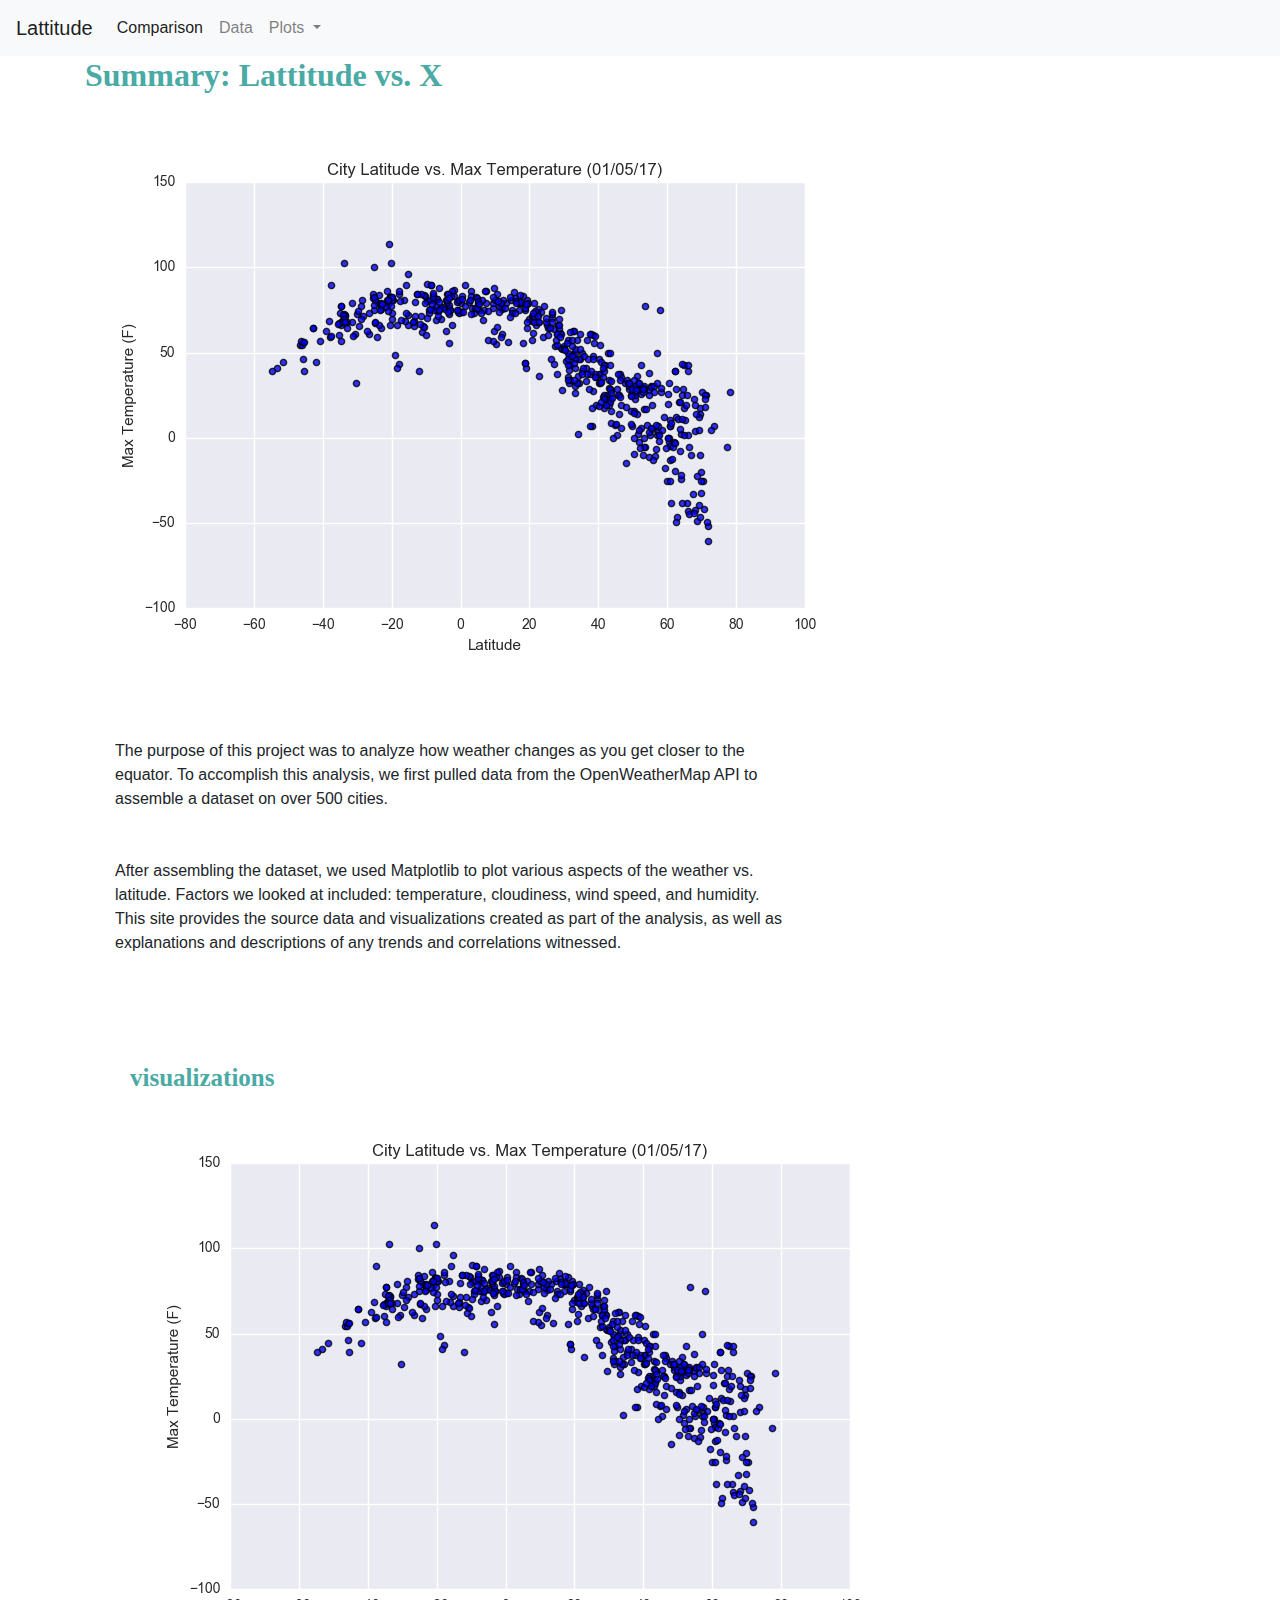
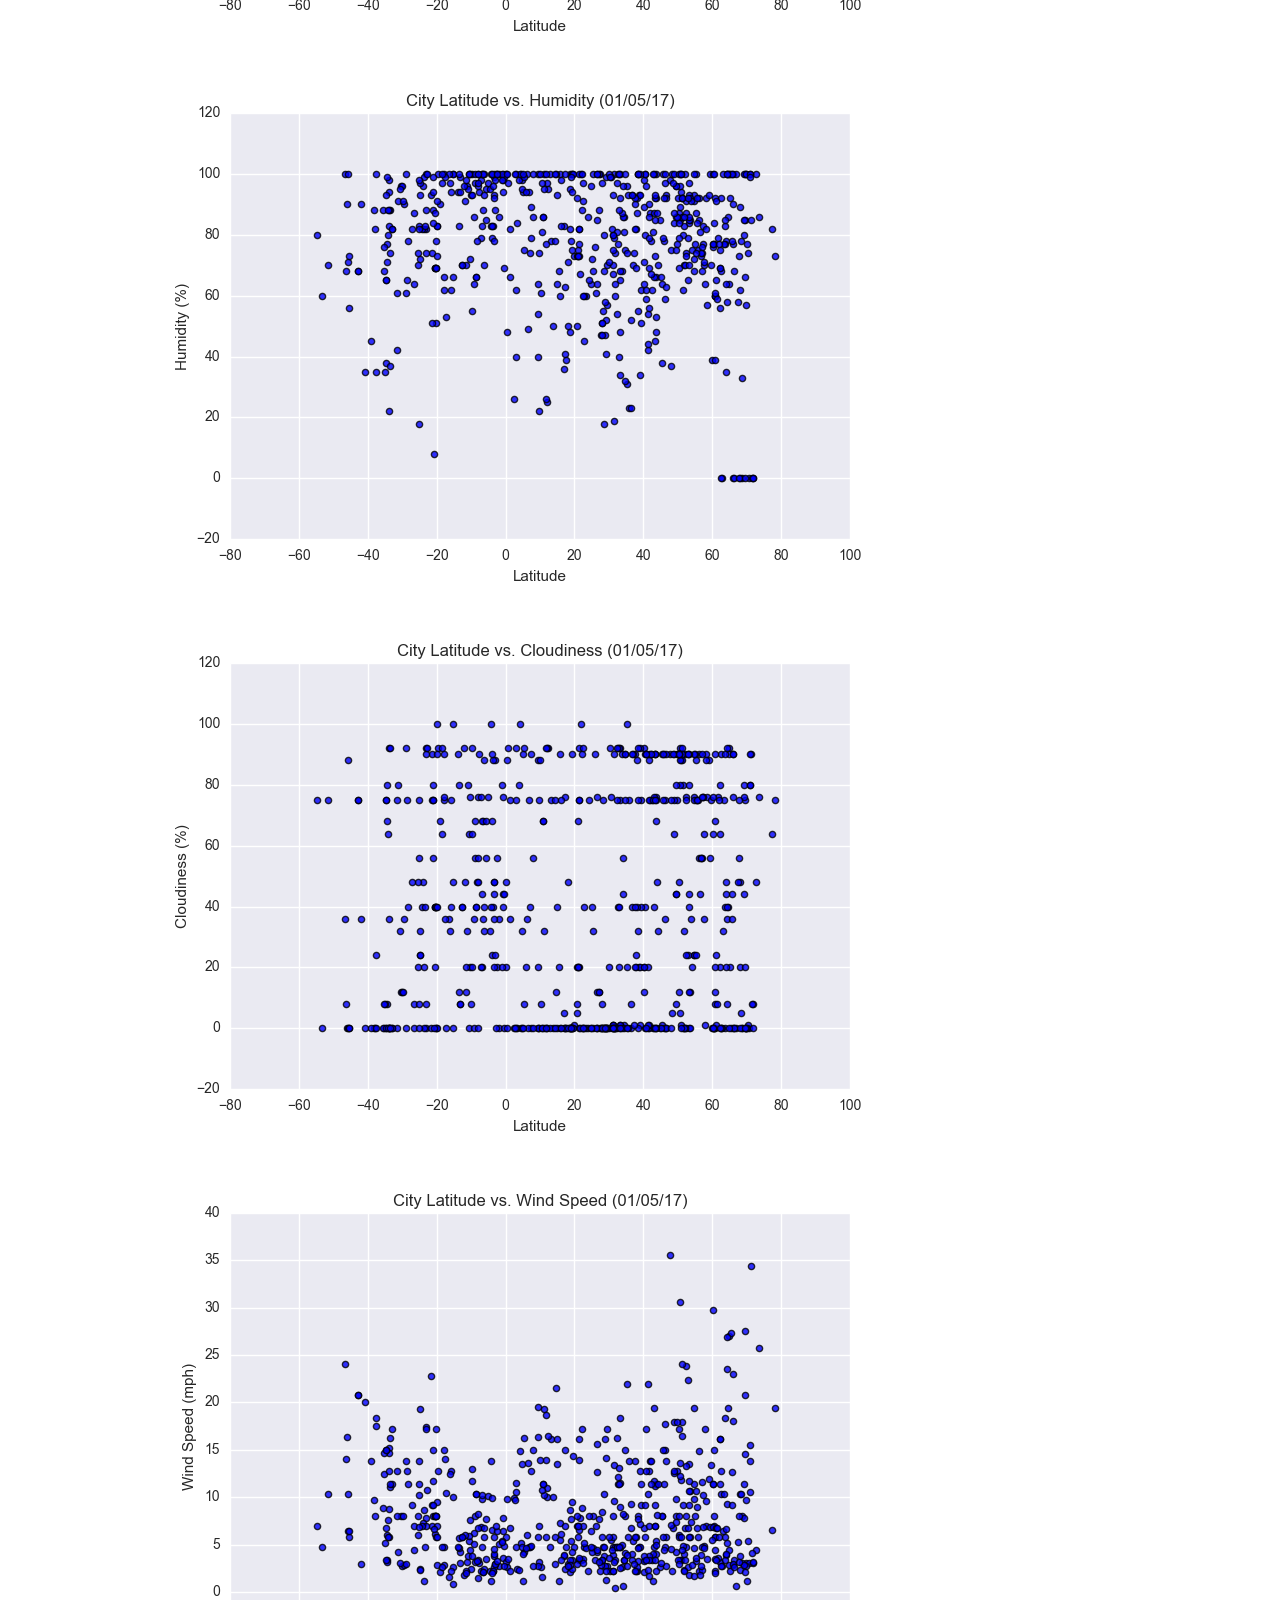
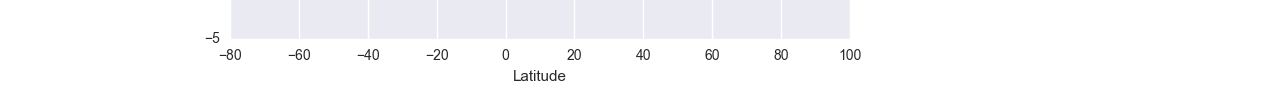
<file: index.html>
<!DOCTYPE html>
<html lang="en-us">

<head>

  <meta charset="UTF-8">
  <title>Lattitude</title>

  <!-- Bootstrap CDN -->
  <link rel="stylesheet" href="https://stackpath.bootstrapcdn.com/bootstrap/4.3.1/css/bootstrap.min.css" integrity="sha384-ggOyR0iXCbMQv3Xipma34MD+dH/1fQ784/j6cY/iJTQUOhcWr7x9JvoRxT2MZw1T" crossorigin="anonymous">
  <link rel="stylesheet" href="Resources/assests/css/style.css">

</head>

<body>
    
  <nav class="navbar navbar-expand-lg navbar-light bg-light">
    <a class="navbar-brand" href="#">Lattitude</a>
    <button class="navbar-toggler" type="button" data-toggle="collapse" data-target="#navbarSupportedContent" aria-controls="navbarSupportedContent" aria-expanded="false" aria-label="Toggle navigation">
      <span class="navbar-toggler-icon"></span>
    </button>

    <div class="collapse navbar-collapse" id="navbarSupportedContent">
      <ul class="navbar-nav mr-auto">
        <li class="nav-item active">
          <a class="nav-link" href="comparisons.html">Comparison <span class="sr-only">(current)</span></a>
        </li>
        <li class="nav-item">
          <a class="nav-link" href="data.html">Data</a>
        </li>
        <li class="nav-item dropdown">
          <a class="nav-link dropdown-toggle" href="#" id="navbarDropdown" role="button" data-toggle="dropdown" aria-haspopup="true" aria-expanded="false">
            Plots
          </a>
          <div class="dropdown-menu" aria-labelledby="navbarDropdown">
            <a class="dropdown-item" href="visualizations/temp.html">Max Temperature</a>
            <a class="dropdown-item" href="visualizations/cloudiness.html">Cloudiness</a>
            <a class="dropdown-item" href="visualizations/humidity.html">Humidity</a>
            <a class="dropdown-item" href="visualizations/wind.html">Wind Speed</a>
          </div>
      </ul>
    </div>
  </nav>






  
  <div class="container">

    
    <section class="row">
      <div class="col-md-8">
        <h1 class="header">Summary: Lattitude vs. X</h1>
        <img src="Resources/assests/images/Fig1.png">
        <p class="p">The purpose of this project was to analyze how weather changes as you get closer to the equator. 
          To accomplish this analysis, we first pulled data from the OpenWeatherMap API to assemble a dataset on over 
          500 cities.<br><br><br>
          After assembling the dataset, we used Matplotlib to plot various aspects of the weather vs. latitude. Factors we looked at included: temperature, cloudiness, wind speed, and humidity. This site provides the source data and visualizations created as part of the analysis, as well as explanations and descriptions of any trends and correlations witnessed.</p>
      </div>
      </section>
      
      <div class="col-md-4">
        <section id="img-nav">
          <div class="images">
              <h2 class="header2"> visualizations</h2>
              <a href="visualizations/temp.html"><img src="Resources/assests/images/Fig1.png"><a class ="image"></a>
              <a href="visualizations/humidity.html"><img src="Resources/assests/images/Fig2.png"><a class="image"> </a>
              <a href="visualizations/cloudiness.html"><img src="Resources/assests/images/Fig3.png"><a class="image"></a>
              <a href="visualizations/wind.html"><img src="Resources/assests/images/Fig4.png"><a class="image"></a>
          </div>
        </section>
  
    </div>
    </div>
</file>
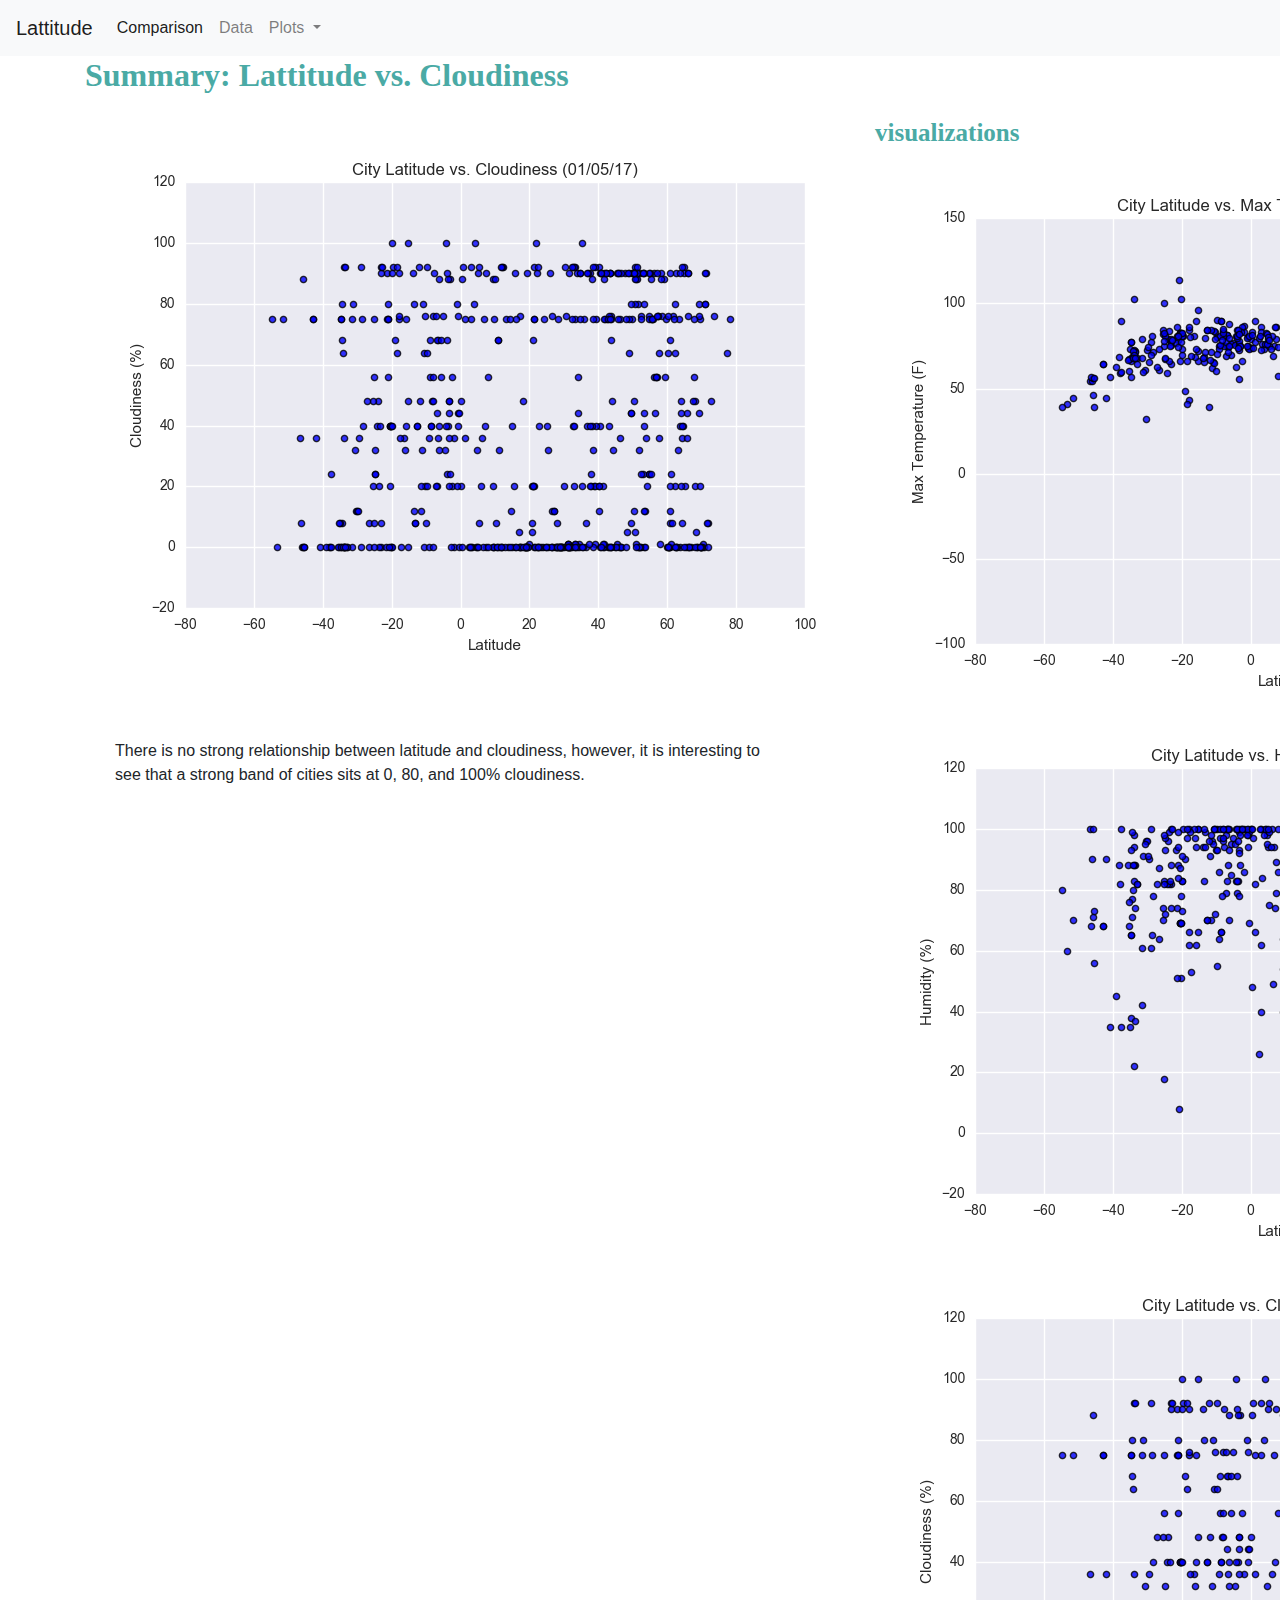
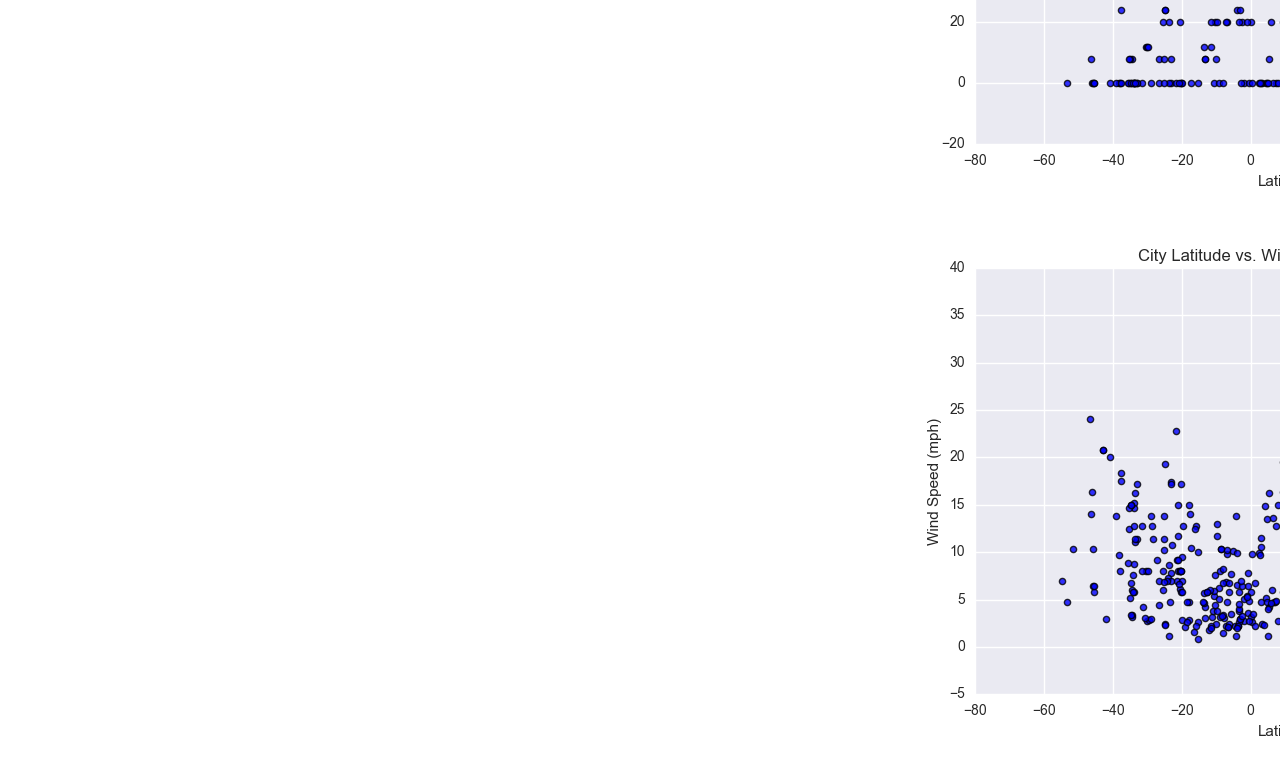
<file: visualizations/cloudiness.html>
<!DOCTYPE html>
<html lang="en-us">

<head>

  <meta charset="UTF-8">
  <title>Lattitude</title>

  <!-- Bootstrap CDN -->
  <link rel="stylesheet" href="https://stackpath.bootstrapcdn.com/bootstrap/4.3.1/css/bootstrap.min.css" integrity="sha384-ggOyR0iXCbMQv3Xipma34MD+dH/1fQ784/j6cY/iJTQUOhcWr7x9JvoRxT2MZw1T" crossorigin="anonymous">
  <link rel="stylesheet" href="../Resources/assests/css/style.css">
</head>

<body>
    
  <nav class="navbar navbar-expand-lg navbar-light bg-light">
    <a class="navbar-brand" href="../index.html">Lattitude</a>
    <button class="navbar-toggler" type="button" data-toggle="collapse" data-target="#navbarSupportedContent" aria-controls="navbarSupportedContent" aria-expanded="false" aria-label="Toggle navigation">
      <span class="navbar-toggler-icon"></span>
    </button>

    <div class="collapse navbar-collapse" id="navbarSupportedContent">
      <ul class="navbar-nav mr-auto">
        <li class="nav-item active">
          <a class="nav-link" href="../comparisons.html">Comparison <span class="sr-only">(current)</span></a>
        </li>
        <li class="nav-item">
          <a class="nav-link" href="../data.html">Data</a>
        </li>
        <li class="nav-item dropdown">
          <a class="nav-link dropdown-toggle" href="#" id="navbarDropdown" role="button" data-toggle="dropdown" aria-haspopup="true" aria-expanded="false">
            Plots
          </a>
          <div class="dropdown-menu" aria-labelledby="navbarDropdown">
            <a class="dropdown-item" href="temp.html">Max Temperature</a>
            <a class="dropdown-item" href="cloudiness.html">Cloudiness</a>
            <a class="dropdown-item" href="visualizations/humidity.html">Humidity</a>
            <a class="dropdown-item" href="wind.html">Wind Speed</a>
          </div>
      </ul>
    </div>
  </nav>






 
  <div class="container">

   
    <section class="row">
      <div class="col-md-8">
        <h1 class="header">Summary: Lattitude vs. Cloudiness</h1>
        <img src="../Resources/assests/images/Fig3.png">
        <p class="p">There is no strong relationship between latitude and cloudiness, however, 
            it is interesting to see that a strong band of cities sits at 0, 80, and 100% cloudiness.</p>
      </div>
      
      <div class="col-md-4">
          <section id="img-nav">
            <div class="images">
                <h2 class="header2"> visualizations</h2>
                <a href=temp.html><img src="../Resources/assests/images/Fig1.png"><a class ="image"></a>
                <a href=humidity.html><img src="../Resources/assests/images/Fig2.png"><a class="image"> </a>
                <a href=cloudiness.html><img src="../Resources/assests/images/Fig3.png"><a class="image"></a>
                <a href=wind.html><img src="../Resources/assests/images/Fig4.png"><a class="image"></a>
            </div>
          </section>
    
      </div>
    </div>
</file>
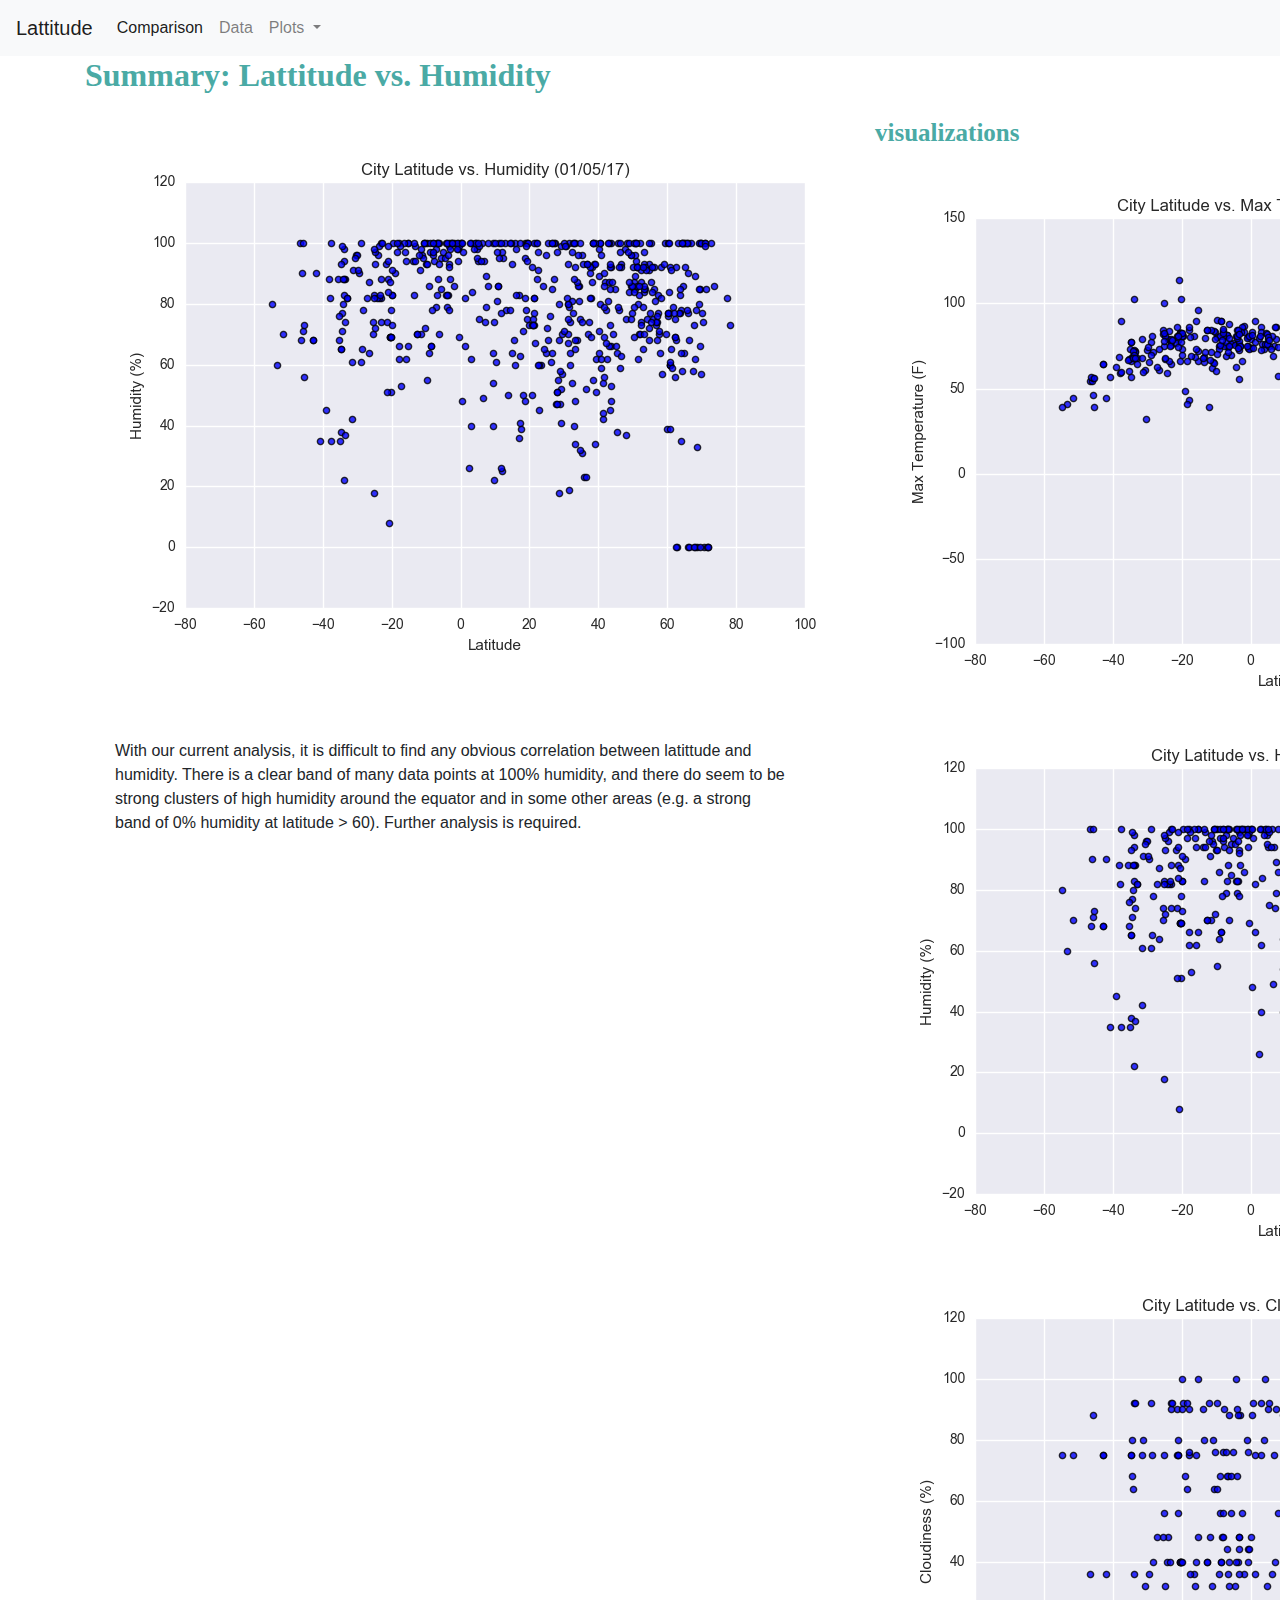
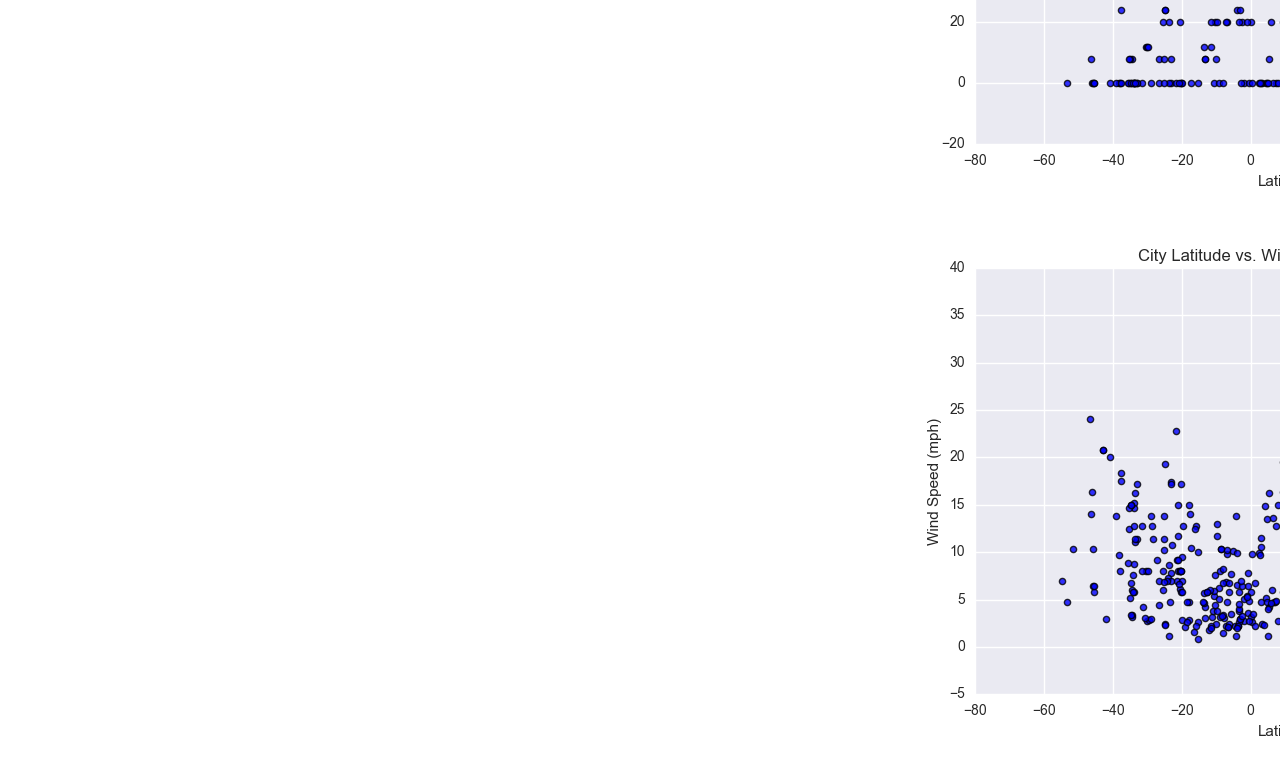
<file: visualizations/humidity.html>
<!DOCTYPE html>
<html lang="en-us">

<head>

  <meta charset="UTF-8">
  <title>Lattitude</title>

  <!-- Bootstrap CDN -->
  <link rel="stylesheet" href="https://stackpath.bootstrapcdn.com/bootstrap/4.3.1/css/bootstrap.min.css" integrity="sha384-ggOyR0iXCbMQv3Xipma34MD+dH/1fQ784/j6cY/iJTQUOhcWr7x9JvoRxT2MZw1T" crossorigin="anonymous">
  <link rel="stylesheet" href="../Resources/assests/css/style.css">
</head>

<body>
    
  <nav class="navbar navbar-expand-lg navbar-light bg-light">
    <a class="navbar-brand" href="../index.html">Lattitude</a>
    <button class="navbar-toggler" type="button" data-toggle="collapse" data-target="#navbarSupportedContent" aria-controls="navbarSupportedContent" aria-expanded="false" aria-label="Toggle navigation">
      <span class="navbar-toggler-icon"></span>
    </button>

    <div class="collapse navbar-collapse" id="navbarSupportedContent">
      <ul class="navbar-nav mr-auto">
        <li class="nav-item active">
          <a class="nav-link" href="../comparisons.html">Comparison <span class="sr-only">(current)</span></a>
        </li>
        <li class="nav-item">
          <a class="nav-link" href="../data.html">Data</a>
        </li>
        <li class="nav-item dropdown">
          <a class="nav-link dropdown-toggle" href="#" id="navbarDropdown" role="button" data-toggle="dropdown" aria-haspopup="true" aria-expanded="false">
            Plots
          </a>
          <div class="dropdown-menu" aria-labelledby="navbarDropdown">
            <a class="dropdown-item" href="temp.html">Max Temperature</a>
            <a class="dropdown-item" href="cloudiness.html">Cloudiness</a>
            <a class="dropdown-item" href="visualizations/humidity.html">Humidity</a>
            <a class="dropdown-item" href="wind.html">Wind Speed</a>
          </div>
      </ul>
    </div>
  </nav>






  
  <div class="container">

    
    <section class="row">
      <div class="col-md-8">
        <h1 class="header">Summary: Lattitude vs. Humidity</h1>
        <img src="../Resources/assests/images/Fig2.png">
        <p class="p">With our current analysis, it is difficult to find any obvious correlation between latittude and humidity. 
            There is a clear band of many data points at 100% humidity, and there do seem to be strong clusters of high humidity 
            around the equator and in some other areas (e.g. a strong band of 0% humidity at latitude > 60). 
            Further analysis is required.</p>
      </div>
      
      <div class="col-md-4">
        <section id="img-nav">
          <div class="images">
              <h2 class="header2"> visualizations</h2>
              <a href=temp.html><img src="../Resources/assests/images/Fig1.png"><a class ="image"></a>
              <a href=humidity.html><img src="../Resources/assests/images/Fig2.png"><a class="image"> </a>
              <a href=cloudiness.html><img src="../Resources/assests/images/Fig3.png"><a class="image"></a>
              <a href=wind.html><img src="../Resources/assests/images/Fig4.png"><a class="image"></a>
          </div>
        </section>
  
    </div>
    </div>
</file>
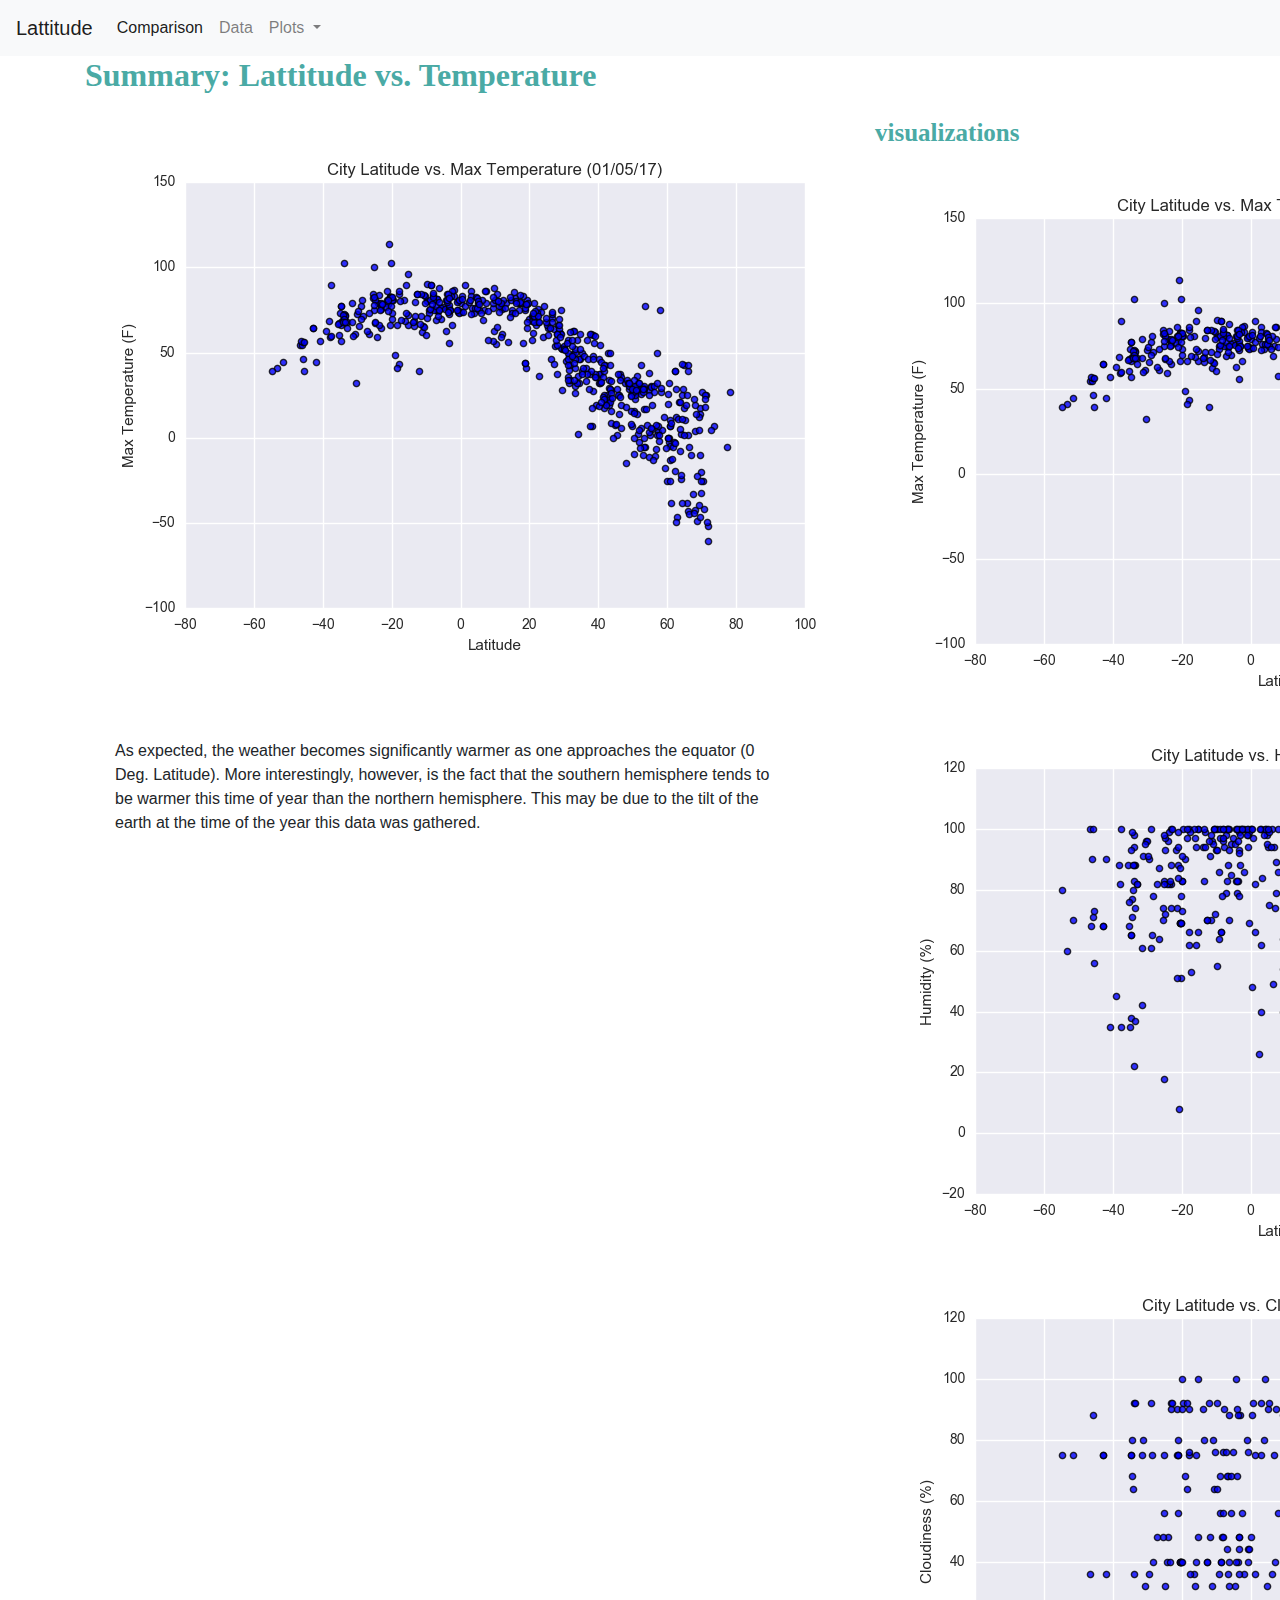
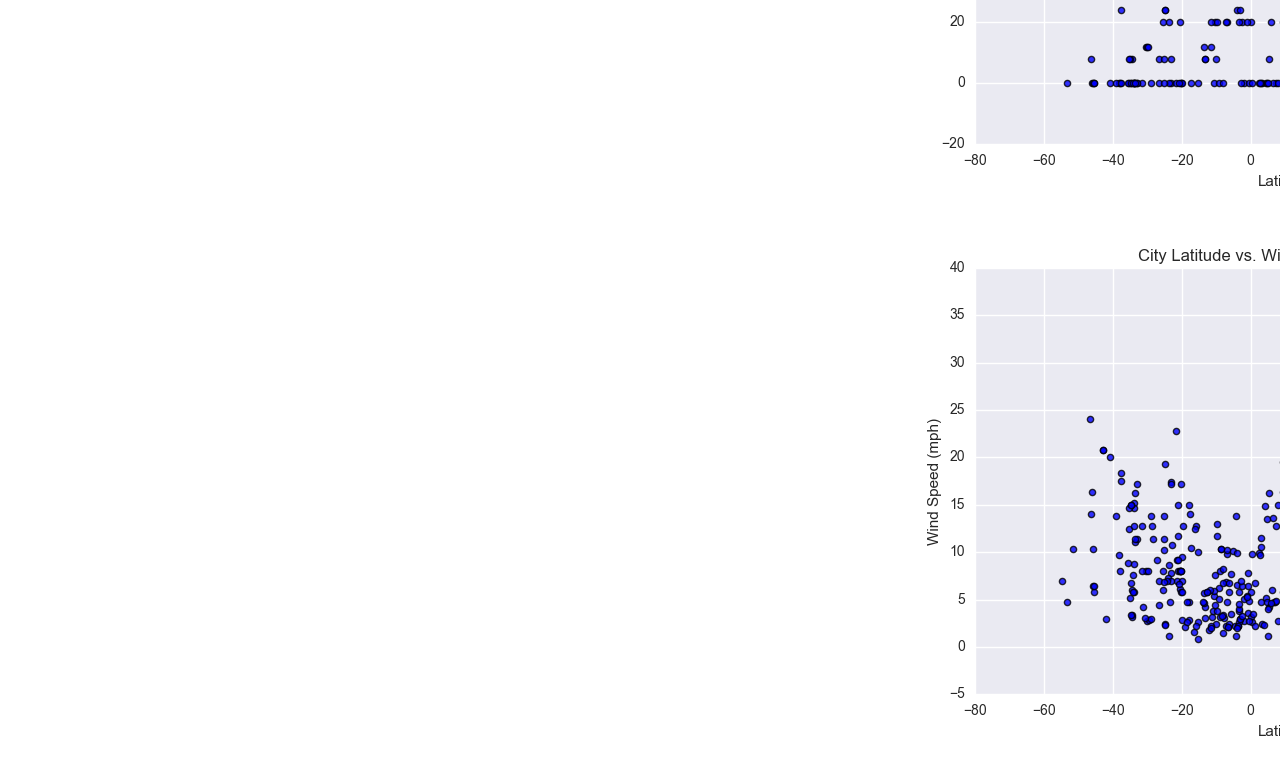
<file: visualizations/temp.html>
<!DOCTYPE html>
<html lang="en-us">

<head>

  <meta charset="UTF-8">
  <title>Lattitude</title>

  <!-- Bootstrap CDN -->
  <link rel="stylesheet" href="https://stackpath.bootstrapcdn.com/bootstrap/4.3.1/css/bootstrap.min.css" integrity="sha384-ggOyR0iXCbMQv3Xipma34MD+dH/1fQ784/j6cY/iJTQUOhcWr7x9JvoRxT2MZw1T" crossorigin="anonymous">
  <link rel="stylesheet" href="../Resources/assests/css/style.css">
</head>

<body>
    
  <nav class="navbar navbar-expand-lg navbar-light bg-light">
    <a class="navbar-brand" href="../index.html">Lattitude</a>
    <button class="navbar-toggler" type="button" data-toggle="collapse" data-target="#navbarSupportedContent" aria-controls="navbarSupportedContent" aria-expanded="false" aria-label="Toggle navigation">
      <span class="navbar-toggler-icon"></span>
    </button>

    <div class="collapse navbar-collapse" id="navbarSupportedContent">
      <ul class="navbar-nav mr-auto">
        <li class="nav-item active">
          <a class="nav-link" href="../comparisons.html">Comparison <span class="sr-only">(current)</span></a>
        </li>
        <li class="nav-item">
          <a class="nav-link" href="../data.html">Data</a>
        </li>
        <li class="nav-item dropdown">
          <a class="nav-link dropdown-toggle" href="#" id="navbarDropdown" role="button" data-toggle="dropdown" aria-haspopup="true" aria-expanded="false">
            Plots
          </a>
          <div class="dropdown-menu" aria-labelledby="navbarDropdown">
            <a class="dropdown-item" href="temp.html">Max Temperature</a>
            <a class="dropdown-item" href="cloudiness.html">Cloudiness</a>
            <a class="dropdown-item" href="visualizations/humidity.html">Humidity</a>
            <a class="dropdown-item" href="wind.html">Wind Speed</a>
          </div>
      </ul>
    </div>
  </nav>






  
  <div class="container">

    
    <section class="row">
      <div class="col-md-8">
        <h1 class="header">Summary: Lattitude vs. Temperature</h1>
        <img src="../Resources/assests/images/Fig1.png">
        <p class="p">As expected, the weather becomes significantly warmer as one approaches the equator (0 Deg. Latitude). 
            More interestingly, however, is the fact that the southern hemisphere tends to be warmer this time of year than 
            the northern hemisphere. This may be due to the tilt of the earth at the time of the year this data was 
            gathered.</p>
      </div>
      
      <div class="col-md-4">
        <section id="img-nav">
          <div class="images">
              <h2 class="header2"> visualizations</h2>
              <a href=temp.html><img src="../Resources/assests/images/Fig1.png"><a class ="image"></a>
              <a href=humidity.html><img src="../Resources/assests/images/Fig2.png"><a class="image"> </a>
              <a href=cloudiness.html><img src="../Resources/assests/images/Fig3.png"><a class="image"></a>
              <a href=wind.html><img src="../Resources/assests/images/Fig4.png"><a class="image"></a>
          </div>
        </section>
  
    </div>
    </div>
</file>
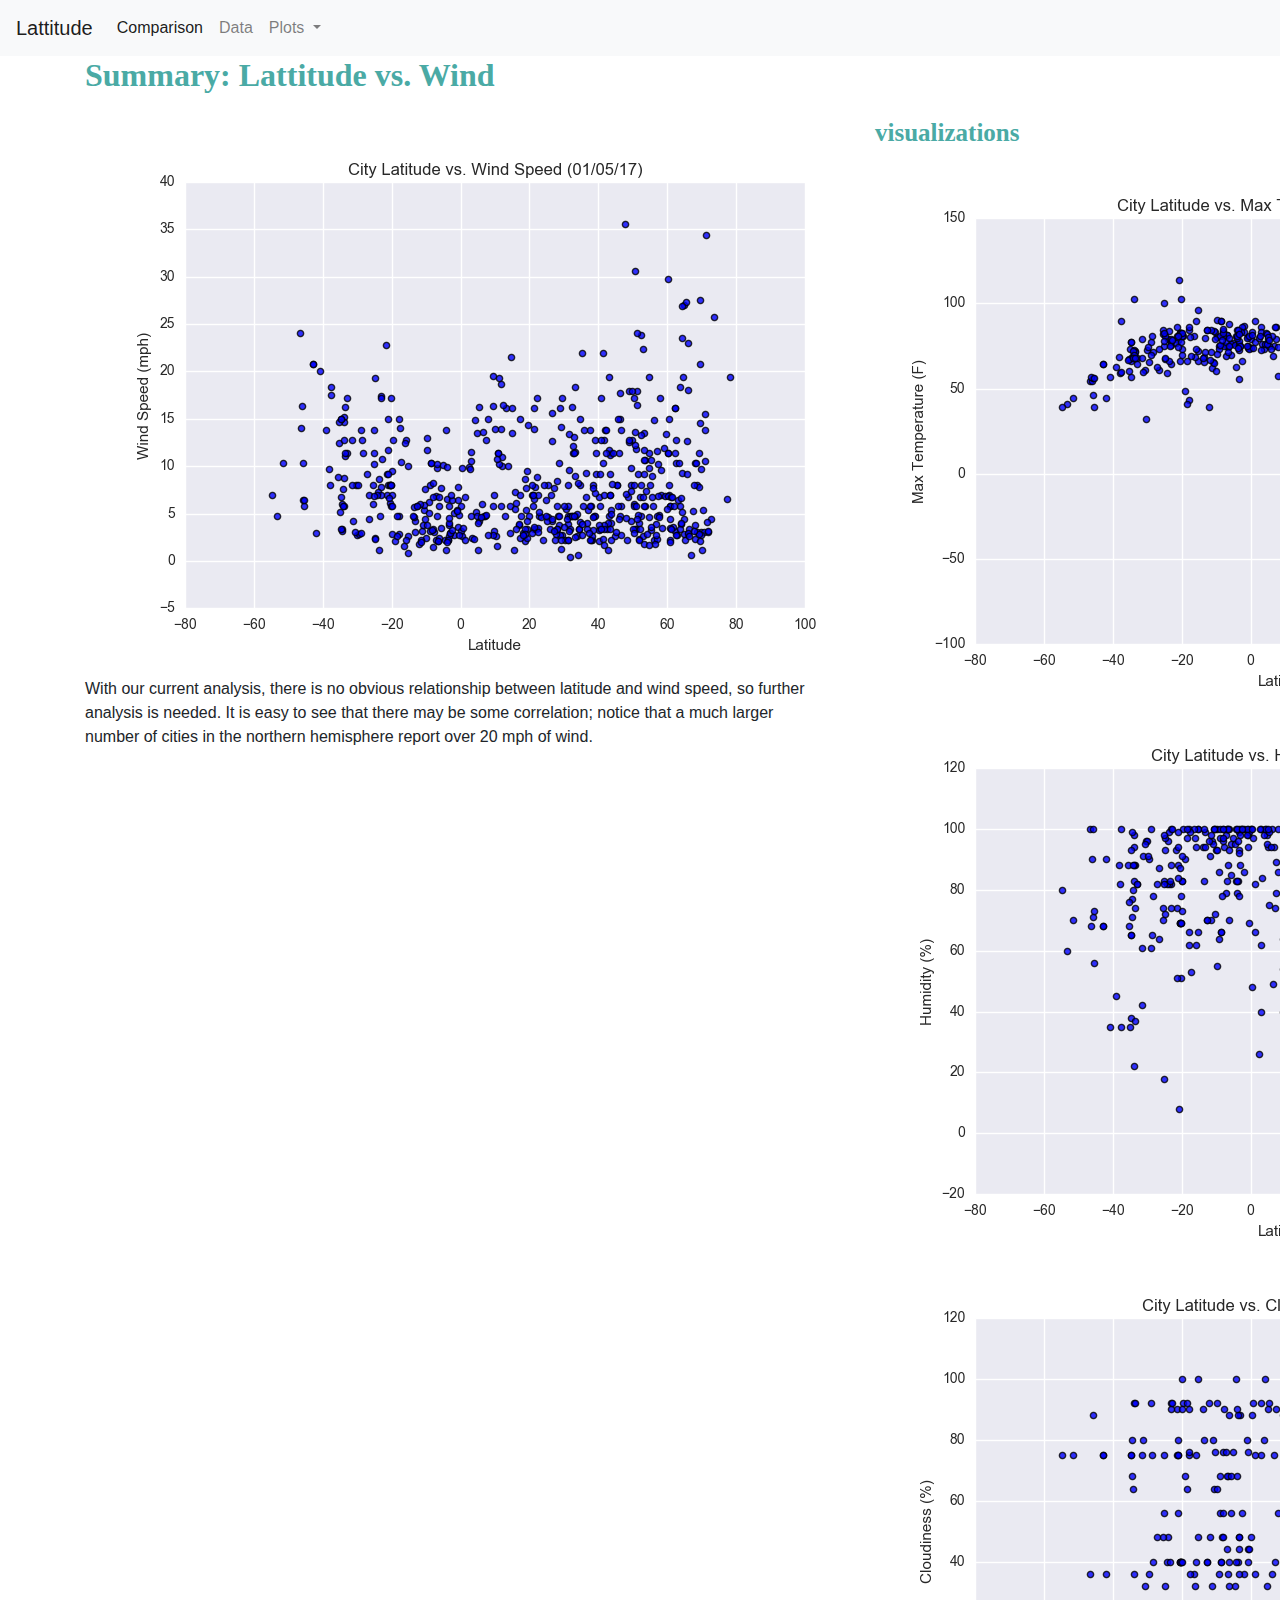
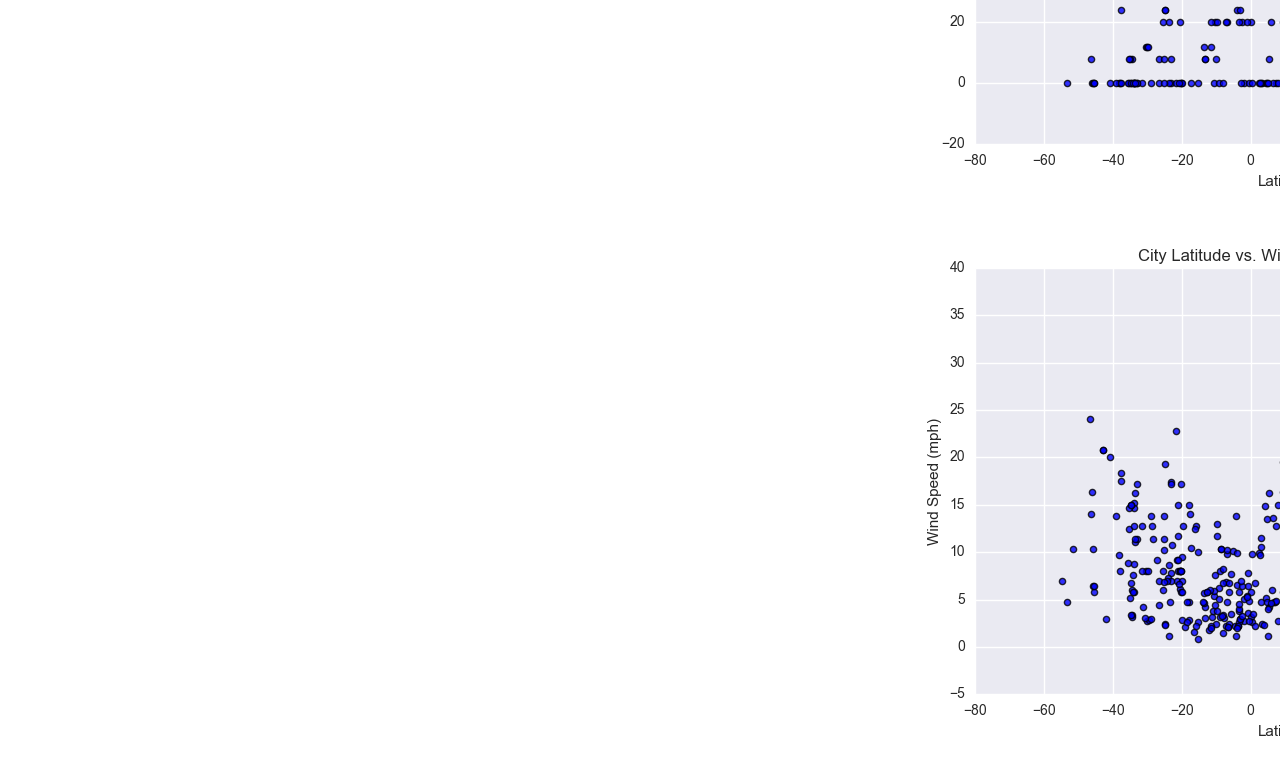
<file: visualizations/wind.html>
<!DOCTYPE html>
<html lang="en-us">

<head>

  <meta charset="UTF-8">
  <title>Lattitude</title>

  <!-- Bootstrap CDN -->
  <link rel="stylesheet" href="https://stackpath.bootstrapcdn.com/bootstrap/4.3.1/css/bootstrap.min.css" integrity="sha384-ggOyR0iXCbMQv3Xipma34MD+dH/1fQ784/j6cY/iJTQUOhcWr7x9JvoRxT2MZw1T" crossorigin="anonymous">
  <link rel="stylesheet" href="../Resources/assests/css/style.css">
</head>

<body>
    
  <nav class="navbar navbar-expand-lg navbar-light bg-light">
    <a class="navbar-brand" href="../index.html">Lattitude</a>
    <button class="navbar-toggler" type="button" data-toggle="collapse" data-target="#navbarSupportedContent" aria-controls="navbarSupportedContent" aria-expanded="false" aria-label="Toggle navigation">
      <span class="navbar-toggler-icon"></span>
    </button>

    <div class="collapse navbar-collapse" id="navbarSupportedContent">
      <ul class="navbar-nav mr-auto">
        <li class="nav-item active">
          <a class="nav-link" href="../comparisons.html">Comparison <span class="sr-only">(current)</span></a>
        </li>
        <li class="nav-item">
          <a class="nav-link" href="../data.html">Data</a>
        </li>
        <li class="nav-item dropdown">
          <a class="nav-link dropdown-toggle" href="#" id="navbarDropdown" role="button" data-toggle="dropdown" aria-haspopup="true" aria-expanded="false">
            Plots
          </a>
          <div class="dropdown-menu" aria-labelledby="navbarDropdown">
            <a class="dropdown-item" href="temp.html">Max Temperature</a>
            <a class="dropdown-item" href="cloudiness.html">Cloudiness</a>
            <a class="dropdown-item" href="visualizations/humidity.html">Humidity</a>
            <a class="dropdown-item" href="wind.html">Wind Speed</a>
          </div>
      </ul>
    </div>
  </nav>




 
  <div class="container">

   
    <section class="row">
      <div class="col-md-8">
        <h1 class="header">Summary: Lattitude vs. Wind</h1>
        <img src="../Resources/assests/images/Fig4.png">
        <p>With our current analysis, there is no obvious relationship between latitude and wind speed, 
            so further analysis is needed. It is easy to see that there may be some correlation; 
            notice that a much larger number of cities in the northern hemisphere report over 20 mph of wind.</p>
      </div>
      
      <div class="col-md-4">
        <section id="img-nav">
          <div class="images">
              <h2 class="header2"> visualizations</h2>
              <a href=temp.html><img src="../Resources/assests/images/Fig1.png"><a class ="image"></a>
              <a href=humidity.html><img src="../Resources/assests/images/Fig2.png"><a class="image"> </a>
              <a href=cloudiness.html><img src="../Resources/assests/images/Fig3.png"><a class="image"></a>
              <a href=wind.html><img src="../Resources/assests/images/Fig4.png"><a class="image"></a>
          </div>
        </section>
  
    </div>
    </div>
</file>
<file: Resources/assests/css/style.css>
.header {
    /* Positioning */
    margin-bottom: 33px;
    font-family: Georgia, Times, "Times New Roman", serif;
  
    /* Typography */
    font-size: 32px;
    font-weight: bold;
    color: #4aaaa5;
  }
  
  .p {
    /* Box-model */
    padding: 30px;
  
    /* Positioning */
    margin-top: 32px;
  
    /* Visual */
    background-color: #fff;
  }
  
#img-nav {
    width: 100%;
  
    /* Box-model */
    padding: 30px 30px 43px;
  
    /* Positioning */
    margin-top: 32px;
  
    /* Visual */
    background-color: #fff;
  }
  
  .header2 {
    /* Positioning */
    margin-bottom: 15px;
    font-family: Georgia, Times, "Times New Roman", serif;
  
    /* Typography */
    font-size: 25px;
    font-weight: bold;
    color: #4aaaa5;
  }
  
  .images {
    width: 140px;
  
    /* Box-model */
    height: 140px;
  }
  
  
  .image {
    /* Box-model */
    padding-top: 15px;
  
    /* Typography */
    text-align: center;
  }
</file>
